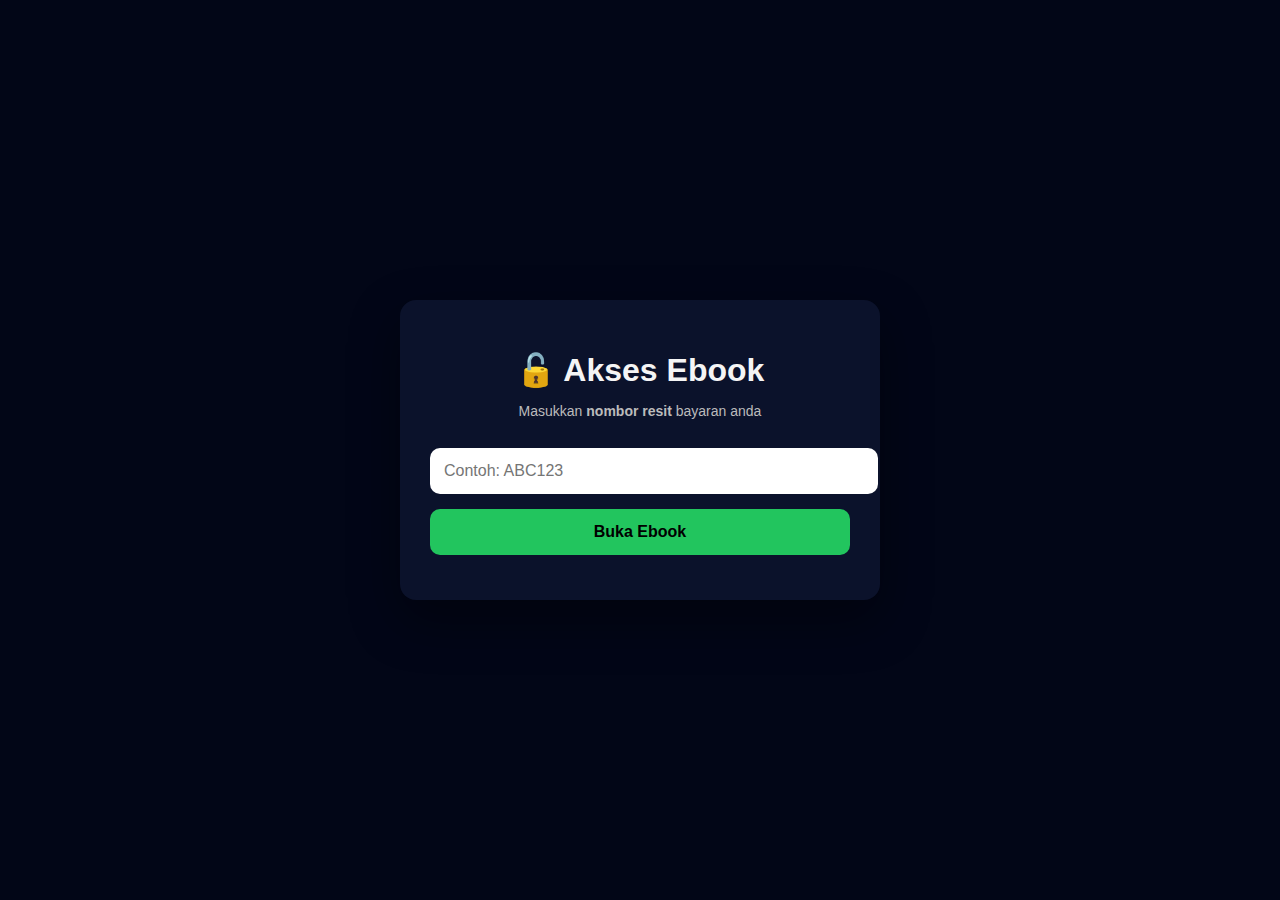
<file: access.html>
<!DOCTYPE html>
<html lang="ms">
<head>
<meta charset="UTF-8">
<meta name="viewport" content="width=device-width, initial-scale=1.0">
<title>Akses Ebook | EbookKu</title>

<style>
body{
  margin:0;
  font-family:Inter,Arial,sans-serif;
  background:#020617;
  color:#f5f5f5;
  display:flex;
  align-items:center;
  justify-content:center;
  min-height:100vh;
}
.box{
  background:#0b122b;
  width:100%;
  max-width:420px;
  padding:30px;
  border-radius:16px;
  box-shadow:0 20px 50px rgba(0,0,0,.4);
}
h1{
  text-align:center;
  margin-bottom:10px;
}
p{
  text-align:center;
  color:#bbb;
  font-size:14px;
}
input{
  width:100%;
  padding:14px;
  border-radius:10px;
  border:none;
  margin-top:15px;
  font-size:16px;
}
button{
  width:100%;
  margin-top:15px;
  padding:14px;
  border:none;
  border-radius:10px;
  background:#22c55e;
  font-size:16px;
  font-weight:bold;
  cursor:pointer;
}
button:disabled{
  opacity:.6;
}
.msg{
  margin-top:15px;
  text-align:center;
  font-size:14px;
}
</style>

<!-- 🔐 AUTO LOGIN (JIKA DAH PERNAH SAH) -->
<script>
if (localStorage.getItem("ebookku_logged") === "yes") {
  window.location.href = "reader/income-zero.html";
}
</script>
</head>

<body>

<div class="box">
  <h1>🔓 Akses Ebook</h1>
  <p>Masukkan <b>nombor resit</b> bayaran anda</p>

  <input id="resit" placeholder="Contoh: ABC123">
  <button onclick="checkResit()">Buka Ebook</button>

  <div class="msg" id="msg"></div>
</div>

<script>
async function checkResit(){
  const resit = document.getElementById("resit").value.trim();
  const msg = document.getElementById("msg");

  if(!resit){
    msg.innerHTML = "❌ Sila masukkan nombor resit";
    return;
  }

  msg.innerHTML = "⏳ Menyemak resit...";

  try{
    const r = await fetch("https://ebookku-access.gutstrader7.workers.dev/", {
      method:"POST",
      headers:{ "Content-Type":"application/json" },
      body: JSON.stringify({
        resit: resit,
        ua: navigator.userAgent
      })
    });

    const data = await r.json();

    if(data.status === "ok"){
      // ✅ SIMPAN SESSION LOGIN
      localStorage.setItem("ebookku_logged","yes");
      localStorage.setItem("ebookku_resit",resit);

      // 🔁 REDIRECT BETUL UNTUK GITHUB PAGES
      window.location.href = "reader/income-zero.html";
    } else {
      msg.innerHTML = "❌ Resit tidak sah atau telah digunakan";
    }

  }catch(e){
    msg.innerHTML = "❌ Ralat sambungan. Cuba semula.";
  }
}
</script>

</body>
</html>
</file>
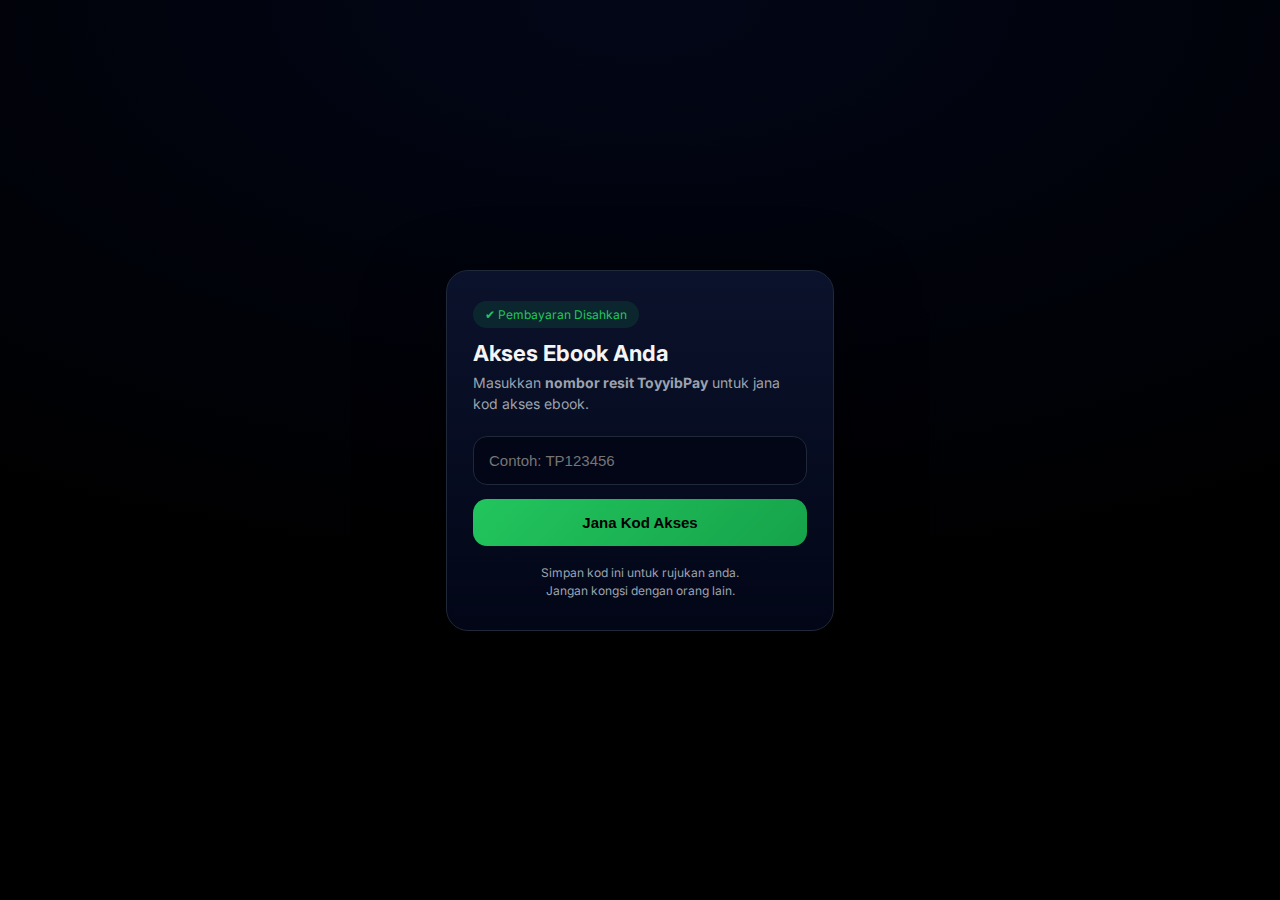
<file: success.html>
<!DOCTYPE html>
<html lang="ms">
<head>
<meta charset="UTF-8">
<meta name="viewport" content="width=device-width, initial-scale=1.0">
<title>Akses Ebook | EbookKu</title>

<link href="https://fonts.googleapis.com/css2?family=Inter:wght@400;600;800&display=swap" rel="stylesheet">

<style>
:root{
  --bg:#020617;
  --card:#0b122b;
  --accent:#22c55e;
  --text:#f5f5f5;
  --muted:#9ca3af;
  --border:#1f2937;
}
*{box-sizing:border-box}
body{
  margin:0;
  font-family:Inter,Arial,sans-serif;
  background:
    radial-gradient(1200px 600px at top,#020617,#000);
  color:var(--text);
  min-height:100vh;
  display:flex;
  align-items:center;
  justify-content:center;
}
.wrap{
  width:100%;
  max-width:420px;
  padding:16px;
}
.card{
  background:linear-gradient(180deg,#0b122b,#020617);
  border:1px solid var(--border);
  border-radius:22px;
  padding:30px 26px;
  box-shadow:0 30px 80px rgba(0,0,0,.55);
  animation:fadeUp .6s ease;
}
@keyframes fadeUp{
  from{opacity:0;transform:translateY(20px)}
  to{opacity:1;transform:none}
}
.badge{
  display:inline-block;
  padding:6px 12px;
  font-size:12px;
  border-radius:999px;
  background:rgba(34,197,94,.12);
  color:var(--accent);
  margin-bottom:12px;
}
h1{
  font-size:22px;
  margin:0 0 6px;
}
.sub{
  font-size:14px;
  color:var(--muted);
  margin-bottom:22px;
  line-height:1.5;
}
.input{
  width:100%;
  padding:15px;
  border-radius:14px;
  border:1px solid var(--border);
  background:#020617;
  color:#fff;
  font-size:15px;
}
.btn{
  width:100%;
  margin-top:14px;
  padding:15px;
  border:none;
  border-radius:14px;
  background:linear-gradient(135deg,#22c55e,#16a34a);
  color:#000;
  font-size:15px;
  font-weight:800;
  cursor:pointer;
}
.btn.secondary{
  background:#020617;
  color:#fff;
  border:1px solid var(--border);
}
.msg{
  margin-top:14px;
  font-size:14px;
  color:#facc15;
  text-align:center;
}
.codeBox{
  margin-top:22px;
  padding:18px;
  border-radius:16px;
  background:#020617;
  border:1px dashed rgba(34,197,94,.4);
  font-size:20px;
  letter-spacing:2px;
  color:var(--accent);
  text-align:center;
  display:none;
}
.actions{
  margin-top:14px;
  display:none;
  gap:10px;
}
.actions button{
  flex:1;
}
.note{
  margin-top:18px;
  font-size:12px;
  color:var(--muted);
  text-align:center;
  line-height:1.5;
}
</style>
</head>

<body>

<div class="wrap">
  <div class="card">

    <div class="badge">✔ Pembayaran Disahkan</div>

    <h1>Akses Ebook Anda</h1>
    <div class="sub">
      Masukkan <b>nombor resit ToyyibPay</b> untuk jana kod akses ebook.
    </div>

    <input id="resit" class="input" placeholder="Contoh: TP123456">

    <button class="btn" onclick="janaKod()">Jana Kod Akses</button>

    <div class="msg" id="msg"></div>

    <div class="codeBox" id="codeBox"></div>

    <div class="actions" id="actions">
      <button class="btn secondary" onclick="copyCode()">Salin Kod</button>
      <button class="btn" onclick="baca()">Baca Ebook</button>
    </div>

    <div class="note">
      Simpan kod ini untuk rujukan anda.<br>
      Jangan kongsi dengan orang lain.
    </div>

  </div>
</div>

<script>
const API_URL = "https://ebookku-access.gutstrader7.workers.dev";

function janaKod(){
  const resit = document.getElementById("resit").value.trim().toUpperCase();
  const msg = document.getElementById("msg");
  const box = document.getElementById("codeBox");
  const actions = document.getElementById("actions");

  msg.textContent = "";
  box.style.display = "none";
  actions.style.display = "none";

  if(!resit){
    msg.textContent = "❌ Sila masukkan nombor resit";
    return;
  }

  msg.textContent = "⏳ Menjana kod akses...";

  fetch(API_URL,{
    method:"POST",
    headers:{ "Content-Type":"application/json" },
    body: JSON.stringify({ resit })
  })
  .then(r=>r.json())
  .then(d=>{
    if(d.status!=="ok"){
      msg.textContent = "❌ " + (d.msg || "Gagal jana kod");
      return;
    }

    msg.textContent = "✅ Kod akses berjaya dijana";
    box.textContent = d.code;
    box.style.display = "block";
    actions.style.display = "flex";

    localStorage.setItem("ebookku_code", d.code);
  })
  .catch(()=>{
    msg.textContent = "❌ Ralat sambungan. Cuba lagi.";
  });
}

function copyCode(){
  navigator.clipboard.writeText(
    document.getElementById("codeBox").textContent
  );
  alert("Kod telah disalin");
}

function baca(){
  window.location.href = "reader/income-zero.html";
}
</script>

</body>
</html>
</file>
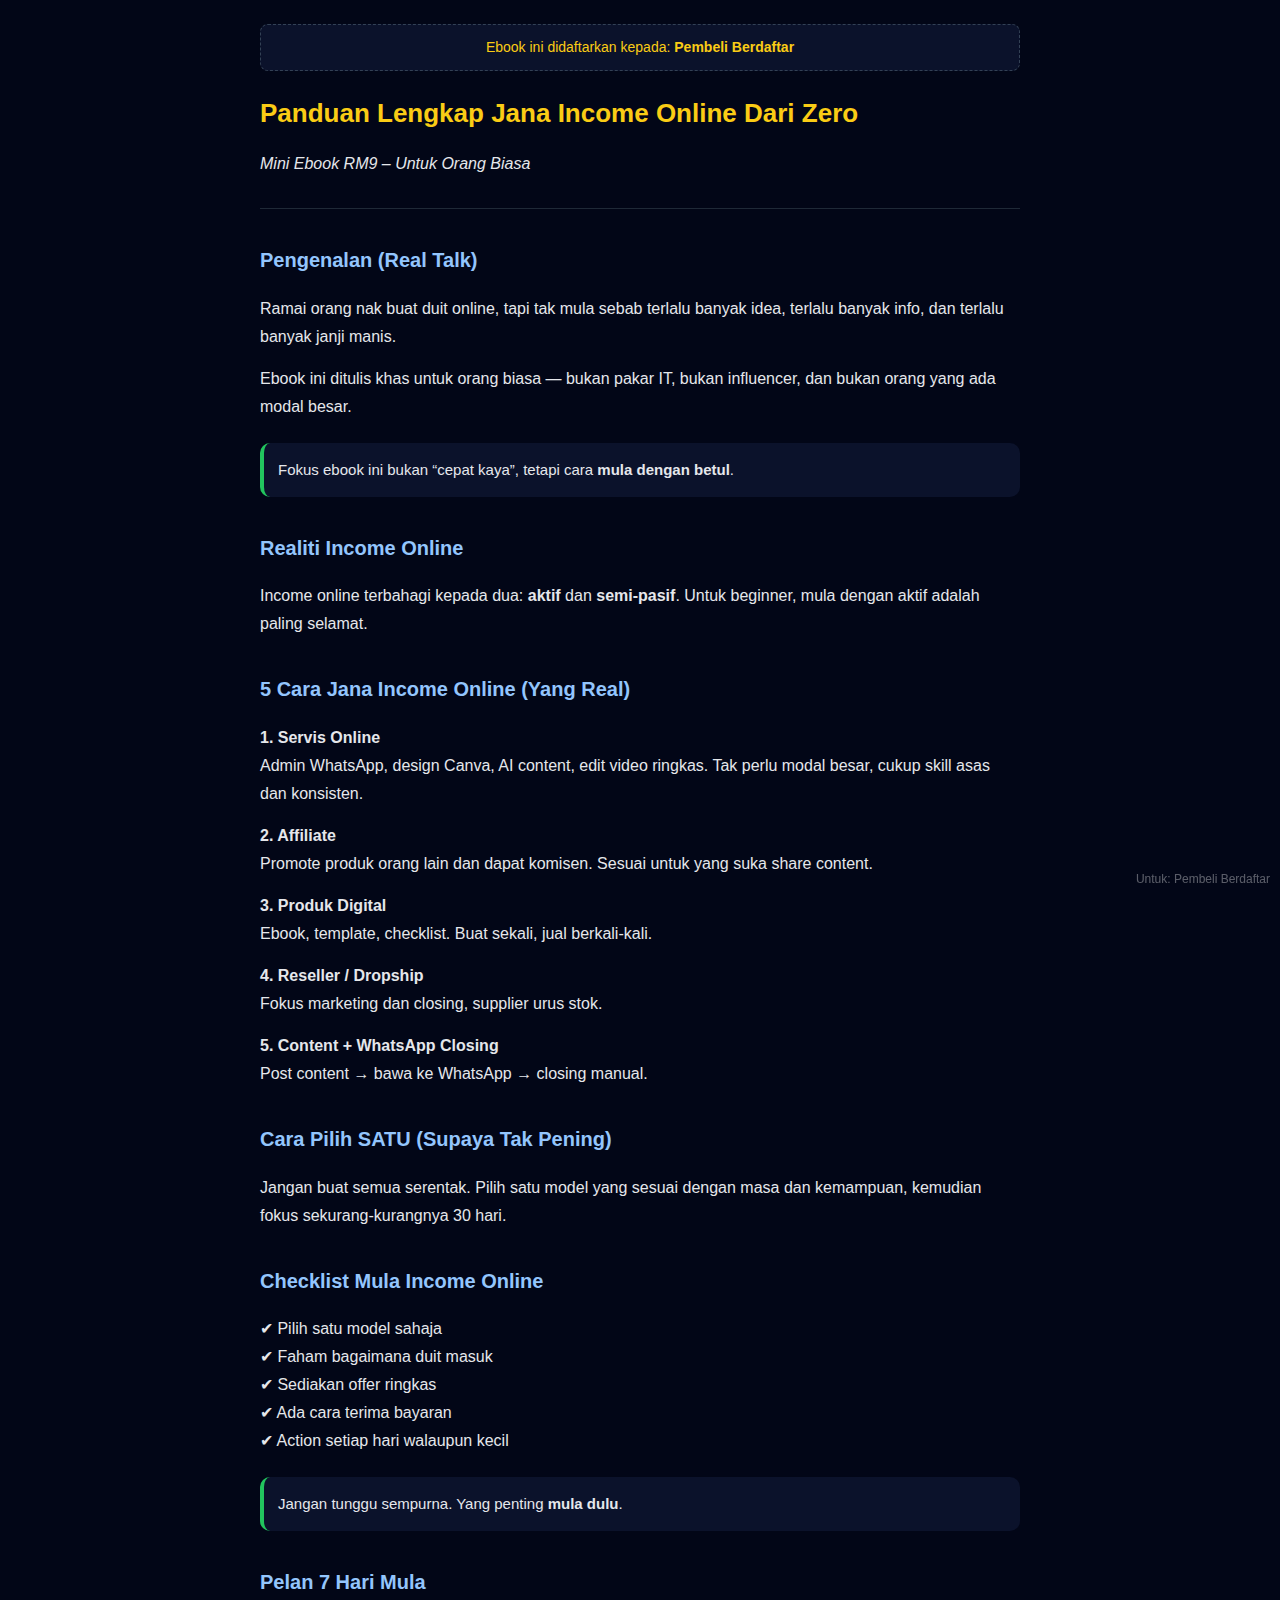
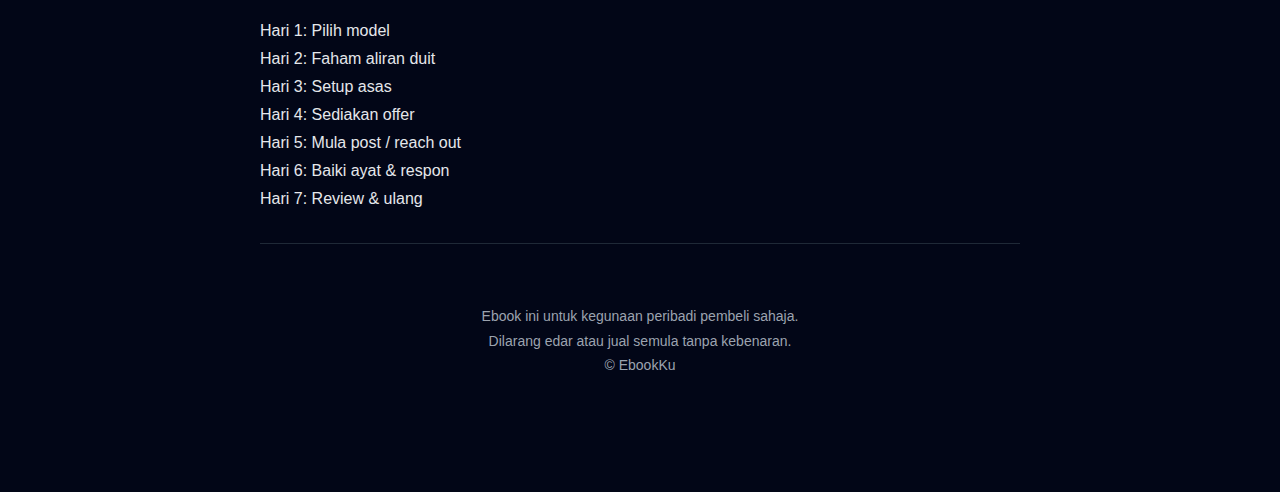
<file: reader/income-zero.html>
<!DOCTYPE html>
<html lang="ms">
<head>
  <meta charset="UTF-8">
  <title>Panduan Lengkap Jana Income Online Dari Zero</title>
  <meta name="viewport" content="width=device-width, initial-scale=1.0">

  <style>
    body{
      margin:0;
      font-family: Inter, Arial, sans-serif;
      background:#020617;
      color:#e5e7eb;
      line-height:1.75;
    }
    .wrap{
      max-width:760px;
      margin:0 auto;
      padding:24px 18px 100px;
    }
    h1{
      font-size:26px;
      margin-bottom:8px;
      color:#facc15;
    }
    h2{
      margin-top:34px;
      font-size:20px;
      color:#93c5fd;
    }
    p{
      margin:14px 0;
      font-size:16px;
    }
    .note{
      background:#0b122b;
      border-left:4px solid #22c55e;
      padding:14px;
      margin:22px 0;
      border-radius:10px;
      font-size:15px;
    }
    .divider{
      height:1px;
      background:#1f2937;
      margin:30px 0;
    }
    .watermark{
      background:#0b122b;
      border:1px dashed #334155;
      padding:10px;
      margin-bottom:20px;
      font-size:14px;
      color:#facc15;
      text-align:center;
      border-radius:8px;
    }
    .floating-wm{
      position:fixed;
      bottom:10px;
      right:10px;
      font-size:12px;
      color:rgba(255,255,255,0.35);
      pointer-events:none;
    }
    .footer{
      margin-top:60px;
      font-size:14px;
      color:#9ca3af;
      text-align:center;
    }
  </style>
</head>
<body>

<div class="wrap">

  <!-- WATERMARK ATAS -->
  <div class="watermark">
    Ebook ini didaftarkan kepada: <b id="buyerName">Pembeli Berdaftar</b>
  </div>

  <h1>Panduan Lengkap Jana Income Online Dari Zero</h1>
  <p><em>Mini Ebook RM9 – Untuk Orang Biasa</em></p>

  <div class="divider"></div>

  <h2>Pengenalan (Real Talk)</h2>
  <p>
    Ramai orang nak buat duit online, tapi tak mula sebab terlalu banyak idea,
    terlalu banyak info, dan terlalu banyak janji manis.
  </p>
  <p>
    Ebook ini ditulis khas untuk orang biasa — bukan pakar IT,
    bukan influencer, dan bukan orang yang ada modal besar.
  </p>

  <div class="note">
    Fokus ebook ini bukan “cepat kaya”, tetapi cara <b>mula dengan betul</b>.
  </div>

  <h2>Realiti Income Online</h2>
  <p>
    Income online terbahagi kepada dua: <b>aktif</b> dan <b>semi-pasif</b>.
    Untuk beginner, mula dengan aktif adalah paling selamat.
  </p>

  <h2>5 Cara Jana Income Online (Yang Real)</h2>

  <p><b>1. Servis Online</b><br>
  Admin WhatsApp, design Canva, AI content, edit video ringkas.
  Tak perlu modal besar, cukup skill asas dan konsisten.</p>

  <p><b>2. Affiliate</b><br>
  Promote produk orang lain dan dapat komisen.
  Sesuai untuk yang suka share content.</p>

  <p><b>3. Produk Digital</b><br>
  Ebook, template, checklist.
  Buat sekali, jual berkali-kali.</p>

  <p><b>4. Reseller / Dropship</b><br>
  Fokus marketing dan closing, supplier urus stok.</p>

  <p><b>5. Content + WhatsApp Closing</b><br>
  Post content → bawa ke WhatsApp → closing manual.</p>

  <h2>Cara Pilih SATU (Supaya Tak Pening)</h2>
  <p>
    Jangan buat semua serentak.
    Pilih satu model yang sesuai dengan masa dan kemampuan,
    kemudian fokus sekurang-kurangnya 30 hari.
  </p>

  <h2>Checklist Mula Income Online</h2>
  <p>
    ✔ Pilih satu model sahaja<br>
    ✔ Faham bagaimana duit masuk<br>
    ✔ Sediakan offer ringkas<br>
    ✔ Ada cara terima bayaran<br>
    ✔ Action setiap hari walaupun kecil
  </p>

  <div class="note">
    Jangan tunggu sempurna. Yang penting <b>mula dulu</b>.
  </div>

  <h2>Pelan 7 Hari Mula</h2>
  <p>
    Hari 1: Pilih model<br>
    Hari 2: Faham aliran duit<br>
    Hari 3: Setup asas<br>
    Hari 4: Sediakan offer<br>
    Hari 5: Mula post / reach out<br>
    Hari 6: Baiki ayat & respon<br>
    Hari 7: Review & ulang
  </p>

  <div class="divider"></div>

  <p class="footer">
    Ebook ini untuk kegunaan peribadi pembeli sahaja.<br>
    Dilarang edar atau jual semula tanpa kebenaran.<br>
    © EbookKu
  </p>

</div>

<!-- WATERMARK FLOATING -->
<div class="floating-wm" id="floatingName">
  Untuk: Pembeli Berdaftar
</div>

<script>
  // Ambil nama pembeli dari URL
  const params = new URLSearchParams(window.location.search);
  const nama = params.get("nama");

  if(nama){
    document.getElementById("buyerName").textContent = nama;
    document.getElementById("floatingName").textContent = "Untuk: " + nama;
  }
</script>

</body>
</html>
</file>
